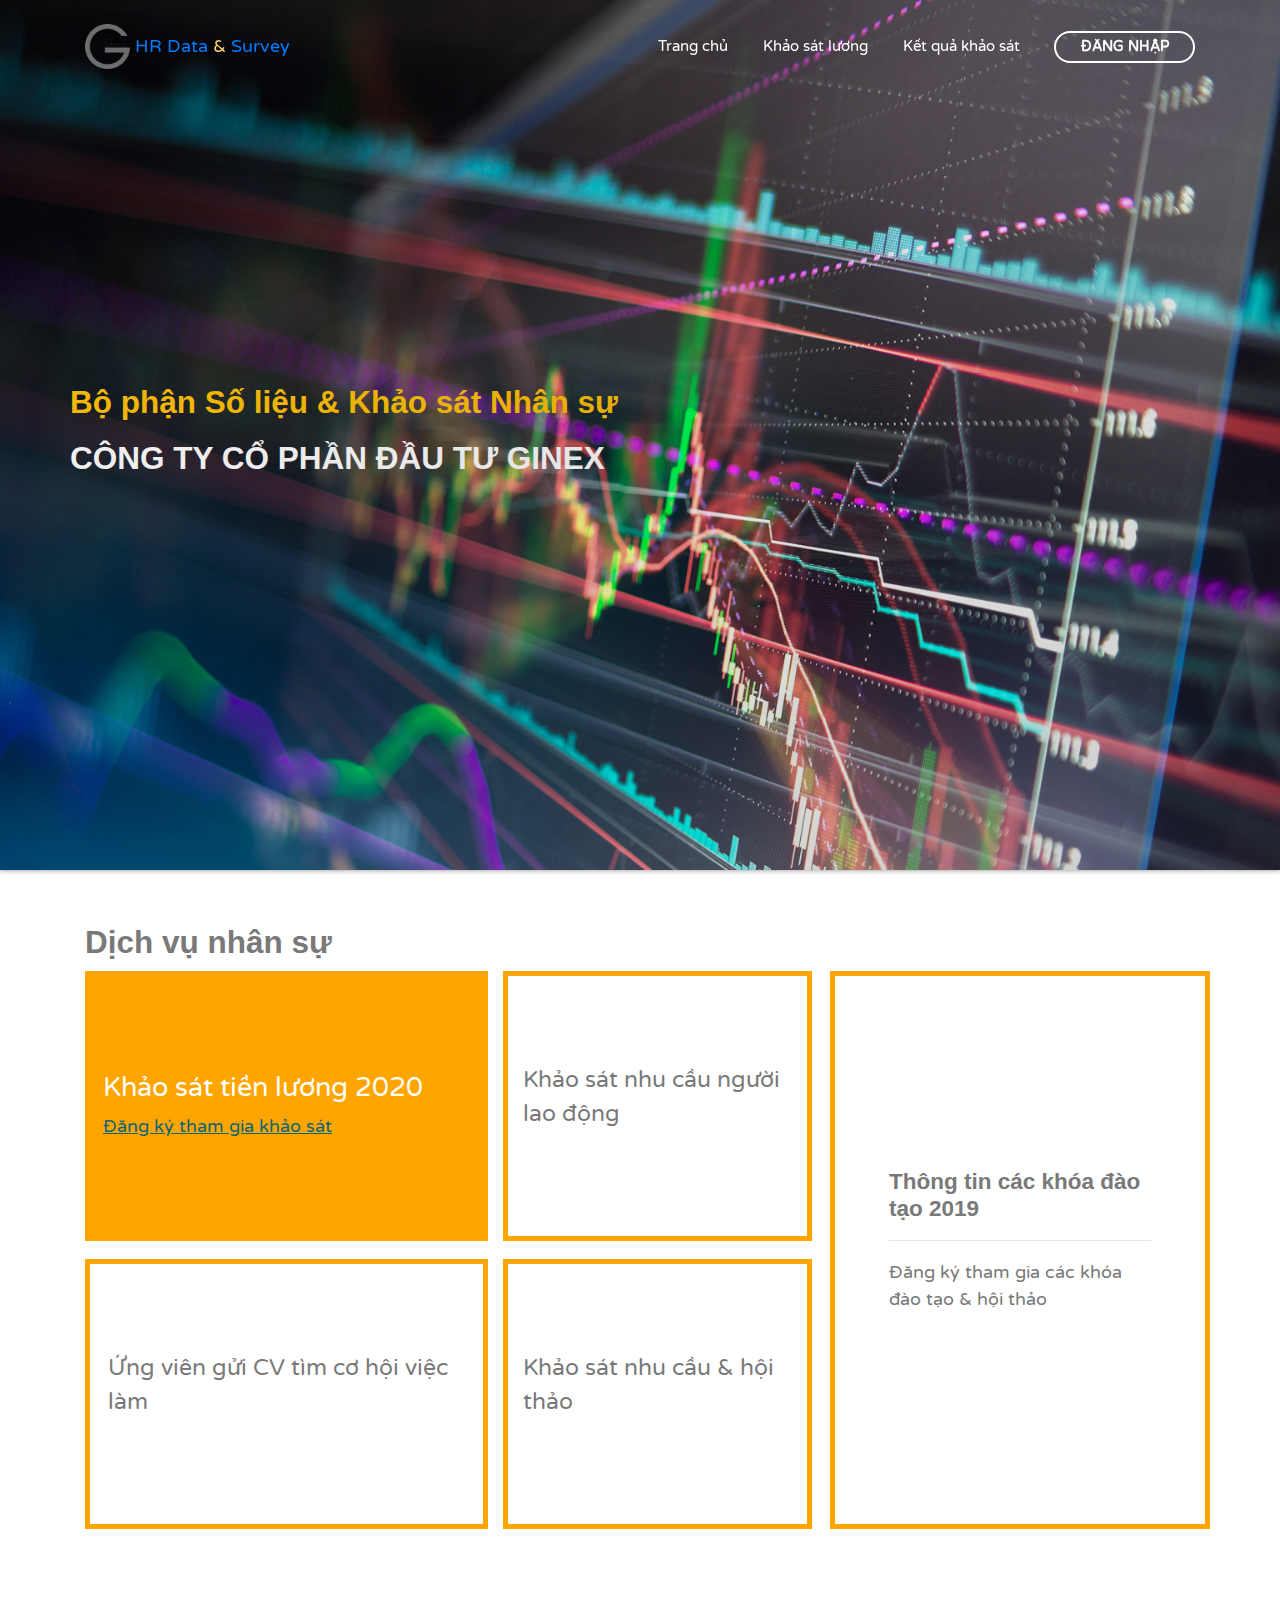
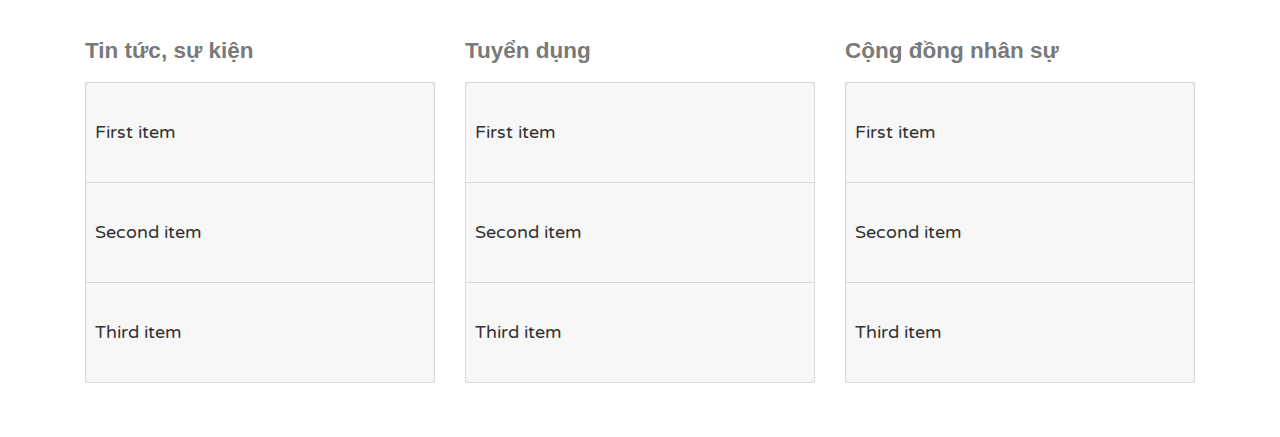
<file: ginex.html>
<!DOCTYPE html>
<html lang="en">

    <head>

        <meta charset="utf-8">
        <meta name="viewport" content="width=device-width, initial-scale=1, shrink-to-fit=no">
        <meta name="description" content="">
        <meta name="author" content="">

        <title>Landing Page - Start Bootstrap Theme</title>

        <!-- Bootstrap core CSS -->
        <link href="vendor/bootstrap/css/bootstrap.min.css" rel="stylesheet">

        <!-- Custom fonts for this template -->
        <link href="vendor/fontawesome-free/css/all.min.css" rel="stylesheet">
        <link href="vendor/simple-line-icons/css/simple-line-icons.css" rel="stylesheet" type="text/css">
        <link href="https://fonts.googleapis.com/css?family=Varela+Round&display=swap&subset=vietnamese" rel="stylesheet">
        <link href="https://fonts.googleapis.com/css?family=Josefin+Sans:300,300i,400,400i,700,700i|Prompt:300,300i,400,400i,700,700i&display=swap&subset=vietnamese" rel="stylesheet">
        <link rel="stylesheet" href="css/ginex.css">
    </head>

    <body>
        <header id="page__header" class="page__header fixed-top">
            <nav class="navbar">
                <div class="container">
                    <a class="navbar-brand d-flex justify-content-center align-items-center" href="#"><img src="img/logo_dark.png" alt="" style="max-height: 2em; opacity: .6;" id="logo-dark"><small>&nbsp;HR Data <span style="color: #fed766;">&amp;</span> Survey</small></a>
                    <div>
                        <a href="#" class="menu-item">Trang chủ</a>
                        <a href="#showcase" class="menu-item">Khảo sát lương</a>
                        <a href="#signup" class="menu-item">Kết quả khảo sát</a>
                        <a id="call-out" class="button button--call-out button--ghost button--slim" href="#">Đăng nhập</a>
                    </div>
                </div>
            </nav>
        </header>
        <main class="masthead d-flex justify-content-center align-items-center">
            <div class="container">
                <div class="row">
                    <div class="">
                        <h3 class="mb-3 text-warning display-5">Bộ phận Số liệu &amp; Khảo sát Nhân sự </h3>
                        <h3 class="text-white">CÔNG TY CỔ PHẦN ĐẦU TƯ GINEX</h3>
                    </div>
                </div>
            </div>
        </main>
        <section class="services py-5">
            <div class="container">
                <div class="row"><div class="col col-md-12"><h3 class="">Dịch vụ nhân sự</h3></div></div>
                <div class="row">

                    <div class="col col-md-8">
                        <div class="pr-3 pb-3">
                            <div class="row">
                                <div class="col col-md-7">
                                    <div class="d-flex align-items-center text-white" style="background: orange;min-height: 15em;">
                                        <div style="padding: 1em;">
                                            <p class="h4">Khảo sát tiền lương 2020</p>
                                            <a href="#" style="color: #0f6674; text-decoration: underline;">Đăng ký tham gia khảo sát</a>
                                        </div>
                                    </div>
                                </div>
                                <div class="col col-md-5 d-flex align-items-center" style="border: 5px solid orange;">
                                    <p class="lead">Khảo sát nhu cầu người lao động</p>
                                </div>
                            </div>
                        </div>
                        <div class="pr-3">
                            <div class="row">
                                <div class="col col-md-7">
                                    <div class="d-flex align-items-center" style="border: 5px solid orange;min-height: 15em; padding: 1em;">
                                        <p class="lead">Ứng viên gửi CV tìm cơ hội việc làm</p>
                                    </div>
                                </div>
                                <div class="col col-md-5 d-flex align-items-center" style="border: 5px solid orange; ">
                                    <p class="lead">Khảo sát nhu cầu &amp; hội thảo</p>
                                </div>
                            </div>
                        </div>
                    </div>
                    <div class="col col-md-4 d-flex align-items-center" style="border: 5px solid orange; padding: 3em;">
                        <div>
                            <h5>Thông tin các khóa đào tạo 2019</h5>
                            <hr>
                            <p>Đăng ký tham gia các khóa đào tạo &amp; hội thảo</p>
                        </div>
                    </div>
                </div>
            </div>
        </section>
        <section class="events">
            <div class="container">
                <div class="row py-5">
                    <div class="col col-md-4">
                        <h5 class="mb-3">Tin tức, sự kiện</h5>
                        <ul class="list-group" style="border: none;">
                            <li class="list-group-item">First item</li>
                            <li class="list-group-item">Second item</li>
                            <li class="list-group-item">Third item</li>
                        </ul>
                    </div>
                    <div class="col col-md-4">
                        <h5 class="mb-3">Tuyển dụng</h5>
                        <ul class="list-group" style="border: none;">
                            <li class="list-group-item">First item</li>
                            <li class="list-group-item">Second item</li>
                            <li class="list-group-item">Third item</li>
                        </ul>
                    </div>
                    <div class="col col-md-4">
                        <h5 class="mb-3">Cộng đồng nhân sự</h5>
                        <ul class="list-group" style="border: none;">
                            <li class="list-group-item">First item</li>
                            <li class="list-group-item">Second item</li>
                            <li class="list-group-item">Third item</li>
                        </ul>
                    </div>
                </div>
            </div>
        </section>


        <!-- Bootstrap core JavaScript -->
        <script src="vendor/jquery/jquery.min.js"></script>
        <script src="vendor/bootstrap/js/bootstrap.bundle.min.js"></script>
        <script>
            $(window).scroll(function(){
                $('#page__header').toggleClass('sticky', $(this).scrollTop() > 0 && window.innerWidth > 1024);
                $('#call-out').toggleClass('button--alt', $(this).scrollTop() > 0 && window.innerWidth > 1024);
            });
        </script>

    </body>

</html>
</file>
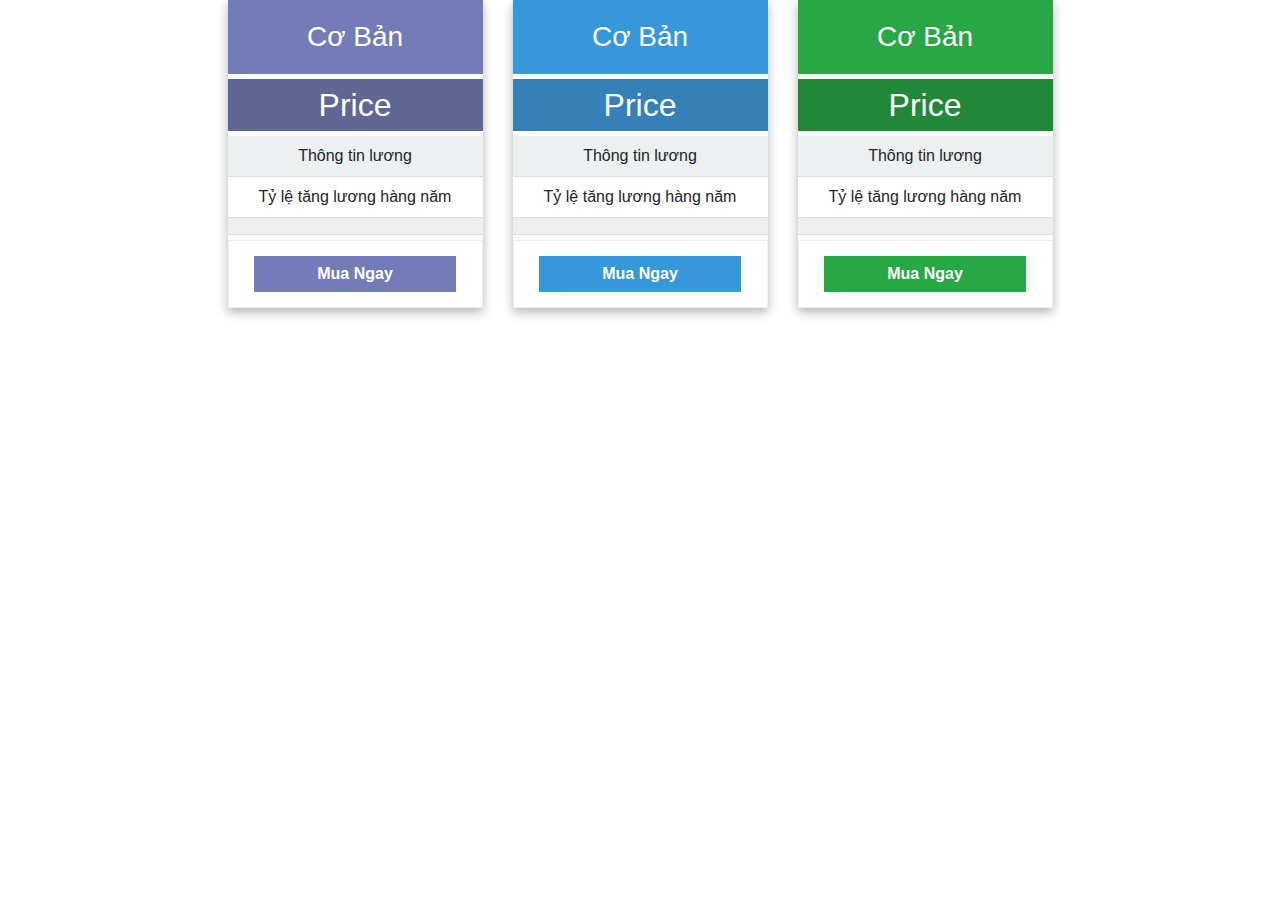
<file: pricing-table.html>
<!DOCTYPE html>
<html lang="en">
    <head>
        <meta charset="UTF-8">
        <title>Pricing table test</title>
        <link rel="stylesheet" href="./vendor/bootstrap/css/bootstrap.min.css">
        <link rel="stylesheet" href="css/test/pricing.css">
    </head>
    <body>
        <div class="container">
            <div class="row d-flex justify-content-center">
                <div class="col-3">
                    <div class="pricingTable">
                        <div class="pricingTable-header">
                            <span class="heading">
                                <h3>Cơ bản</h3>
                            </span>
                            <span class="price-value"><span class="price">Price</span><span class="mo">$10/mo</span></span>
                        </div>
                        <div class="pricingContent">
                            <ul>
                                <li>Thông tin lương</li>
                                <li>Tỷ lệ tăng lương hàng năm</li>
                                <li></li>
                            </ul>
                        </div>
                        <div class="pricingTable-sign-up">
                            <a href="#" class="btn btn-block btn-default">Mua ngay</a>
                        </div>
                    </div>
                </div>                <div class="col-3">
                <div class="pricingTable blue">
                    <div class="pricingTable-header">
                        <span class="heading">
                            <h3>Cơ bản</h3>
                        </span>
                        <span class="price-value"><span class="price">Price</span><span class="mo">$10/mo</span></span>
                    </div>
                    <div class="pricingContent">
                        <ul>
                            <li>Thông tin lương</li>
                            <li>Tỷ lệ tăng lương hàng năm</li>
                            <li></li>
                        </ul>
                    </div>
                    <div class="pricingTable-sign-up">
                        <a href="#" class="btn btn-block btn-default">Mua ngay</a>
                    </div>
                </div>
                </div>                <div class="col-3">
                <div class="pricingTable yellow">
                    <div class="pricingTable-header">
                        <span class="heading">
                            <h3>Cơ bản</h3>
                        </span>
                        <span class="price-value"><span class="price">Price</span><span class="mo">$10/mo</span></span>
                    </div>
                    <div class="pricingContent">
                        <ul>
                            <li>Thông tin lương</li>
                            <li>Tỷ lệ tăng lương hàng năm</li>
                            <li></li>
                        </ul>
                    </div>
                    <div class="pricingTable-sign-up">
                        <a href="#" class="btn btn-block btn-default">Mua ngay</a>
                    </div>
                </div>
                </div>

            </div>
        </div>
    </body>
</html>
</file>
<file: vendor/simple-line-icons/css/simple-line-icons.css>
@font-face {
  font-family: 'simple-line-icons';
  src: url('../fonts/Simple-Line-Icons.eot?v=2.4.0');
  src: url('../fonts/Simple-Line-Icons.eot?v=2.4.0#iefix') format('embedded-opentype'), url('../fonts/Simple-Line-Icons.woff2?v=2.4.0') format('woff2'), url('../fonts/Simple-Line-Icons.ttf?v=2.4.0') format('truetype'), url('../fonts/Simple-Line-Icons.woff?v=2.4.0') format('woff'), url('../fonts/Simple-Line-Icons.svg?v=2.4.0#simple-line-icons') format('svg');
  font-weight: normal;
  font-style: normal;
}
/*
 Use the following CSS code if you want to have a class per icon.
 Instead of a list of all class selectors, you can use the generic [class*="icon-"] selector, but it's slower:
*/
.icon-user,
.icon-people,
.icon-user-female,
.icon-user-follow,
.icon-user-following,
.icon-user-unfollow,
.icon-login,
.icon-logout,
.icon-emotsmile,
.icon-phone,
.icon-call-end,
.icon-call-in,
.icon-call-out,
.icon-map,
.icon-location-pin,
.icon-direction,
.icon-directions,
.icon-compass,
.icon-layers,
.icon-menu,
.icon-list,
.icon-options-vertical,
.icon-options,
.icon-arrow-down,
.icon-arrow-left,
.icon-arrow-right,
.icon-arrow-up,
.icon-arrow-up-circle,
.icon-arrow-left-circle,
.icon-arrow-right-circle,
.icon-arrow-down-circle,
.icon-check,
.icon-clock,
.icon-plus,
.icon-minus,
.icon-close,
.icon-event,
.icon-exclamation,
.icon-organization,
.icon-trophy,
.icon-screen-smartphone,
.icon-screen-desktop,
.icon-plane,
.icon-notebook,
.icon-mustache,
.icon-mouse,
.icon-magnet,
.icon-energy,
.icon-disc,
.icon-cursor,
.icon-cursor-move,
.icon-crop,
.icon-chemistry,
.icon-speedometer,
.icon-shield,
.icon-screen-tablet,
.icon-magic-wand,
.icon-hourglass,
.icon-graduation,
.icon-ghost,
.icon-game-controller,
.icon-fire,
.icon-eyeglass,
.icon-envelope-open,
.icon-envelope-letter,
.icon-bell,
.icon-badge,
.icon-anchor,
.icon-wallet,
.icon-vector,
.icon-speech,
.icon-puzzle,
.icon-printer,
.icon-present,
.icon-playlist,
.icon-pin,
.icon-picture,
.icon-handbag,
.icon-globe-alt,
.icon-globe,
.icon-folder-alt,
.icon-folder,
.icon-film,
.icon-feed,
.icon-drop,
.icon-drawer,
.icon-docs,
.icon-doc,
.icon-diamond,
.icon-cup,
.icon-calculator,
.icon-bubbles,
.icon-briefcase,
.icon-book-open,
.icon-basket-loaded,
.icon-basket,
.icon-bag,
.icon-action-undo,
.icon-action-redo,
.icon-wrench,
.icon-umbrella,
.icon-trash,
.icon-tag,
.icon-support,
.icon-frame,
.icon-size-fullscreen,
.icon-size-actual,
.icon-shuffle,
.icon-share-alt,
.icon-share,
.icon-rocket,
.icon-question,
.icon-pie-chart,
.icon-pencil,
.icon-note,
.icon-loop,
.icon-home,
.icon-grid,
.icon-graph,
.icon-microphone,
.icon-music-tone-alt,
.icon-music-tone,
.icon-earphones-alt,
.icon-earphones,
.icon-equalizer,
.icon-like,
.icon-dislike,
.icon-control-start,
.icon-control-rewind,
.icon-control-play,
.icon-control-pause,
.icon-control-forward,
.icon-control-end,
.icon-volume-1,
.icon-volume-2,
.icon-volume-off,
.icon-calendar,
.icon-bulb,
.icon-chart,
.icon-ban,
.icon-bubble,
.icon-camrecorder,
.icon-camera,
.icon-cloud-download,
.icon-cloud-upload,
.icon-envelope,
.icon-eye,
.icon-flag,
.icon-heart,
.icon-info,
.icon-key,
.icon-link,
.icon-lock,
.icon-lock-open,
.icon-magnifier,
.icon-magnifier-add,
.icon-magnifier-remove,
.icon-paper-clip,
.icon-paper-plane,
.icon-power,
.icon-refresh,
.icon-reload,
.icon-settings,
.icon-star,
.icon-symbol-female,
.icon-symbol-male,
.icon-target,
.icon-credit-card,
.icon-paypal,
.icon-social-tumblr,
.icon-social-twitter,
.icon-social-facebook,
.icon-social-instagram,
.icon-social-linkedin,
.icon-social-pinterest,
.icon-social-github,
.icon-social-google,
.icon-social-reddit,
.icon-social-skype,
.icon-social-dribbble,
.icon-social-behance,
.icon-social-foursqare,
.icon-social-soundcloud,
.icon-social-spotify,
.icon-social-stumbleupon,
.icon-social-youtube,
.icon-social-dropbox,
.icon-social-vkontakte,
.icon-social-steam {
  font-family: 'simple-line-icons';
  speak: none;
  font-style: normal;
  font-weight: normal;
  font-variant: normal;
  text-transform: none;
  line-height: 1;
  /* Better Font Rendering =========== */
  -webkit-font-smoothing: antialiased;
  -moz-osx-font-smoothing: grayscale;
}
.icon-user:before {
  content: "\e005";
}
.icon-people:before {
  content: "\e001";
}
.icon-user-female:before {
  content: "\e000";
}
.icon-user-follow:before {
  content: "\e002";
}
.icon-user-following:before {
  content: "\e003";
}
.icon-user-unfollow:before {
  content: "\e004";
}
.icon-login:before {
  content: "\e066";
}
.icon-logout:before {
  content: "\e065";
}
.icon-emotsmile:before {
  content: "\e021";
}
.icon-phone:before {
  content: "\e600";
}
.icon-call-end:before {
  content: "\e048";
}
.icon-call-in:before {
  content: "\e047";
}
.icon-call-out:before {
  content: "\e046";
}
.icon-map:before {
  content: "\e033";
}
.icon-location-pin:before {
  content: "\e096";
}
.icon-direction:before {
  content: "\e042";
}
.icon-directions:before {
  content: "\e041";
}
.icon-compass:before {
  content: "\e045";
}
.icon-layers:before {
  content: "\e034";
}
.icon-menu:before {
  content: "\e601";
}
.icon-list:before {
  content: "\e067";
}
.icon-options-vertical:before {
  content: "\e602";
}
.icon-options:before {
  content: "\e603";
}
.icon-arrow-down:before {
  content: "\e604";
}
.icon-arrow-left:before {
  content: "\e605";
}
.icon-arrow-right:before {
  content: "\e606";
}
.icon-arrow-up:before {
  content: "\e607";
}
.icon-arrow-up-circle:before {
  content: "\e078";
}
.icon-arrow-left-circle:before {
  content: "\e07a";
}
.icon-arrow-right-circle:before {
  content: "\e079";
}
.icon-arrow-down-circle:before {
  content: "\e07b";
}
.icon-check:before {
  content: "\e080";
}
.icon-clock:before {
  content: "\e081";
}
.icon-plus:before {
  content: "\e095";
}
.icon-minus:before {
  content: "\e615";
}
.icon-close:before {
  content: "\e082";
}
.icon-event:before {
  content: "\e619";
}
.icon-exclamation:before {
  content: "\e617";
}
.icon-organization:before {
  content: "\e616";
}
.icon-trophy:before {
  content: "\e006";
}
.icon-screen-smartphone:before {
  content: "\e010";
}
.icon-screen-desktop:before {
  content: "\e011";
}
.icon-plane:before {
  content: "\e012";
}
.icon-notebook:before {
  content: "\e013";
}
.icon-mustache:before {
  content: "\e014";
}
.icon-mouse:before {
  content: "\e015";
}
.icon-magnet:before {
  content: "\e016";
}
.icon-energy:before {
  content: "\e020";
}
.icon-disc:before {
  content: "\e022";
}
.icon-cursor:before {
  content: "\e06e";
}
.icon-cursor-move:before {
  content: "\e023";
}
.icon-crop:before {
  content: "\e024";
}
.icon-chemistry:before {
  content: "\e026";
}
.icon-speedometer:before {
  content: "\e007";
}
.icon-shield:before {
  content: "\e00e";
}
.icon-screen-tablet:before {
  content: "\e00f";
}
.icon-magic-wand:before {
  content: "\e017";
}
.icon-hourglass:before {
  content: "\e018";
}
.icon-graduation:before {
  content: "\e019";
}
.icon-ghost:before {
  content: "\e01a";
}
.icon-game-controller:before {
  content: "\e01b";
}
.icon-fire:before {
  content: "\e01c";
}
.icon-eyeglass:before {
  content: "\e01d";
}
.icon-envelope-open:before {
  content: "\e01e";
}
.icon-envelope-letter:before {
  content: "\e01f";
}
.icon-bell:before {
  content: "\e027";
}
.icon-badge:before {
  content: "\e028";
}
.icon-anchor:before {
  content: "\e029";
}
.icon-wallet:before {
  content: "\e02a";
}
.icon-vector:before {
  content: "\e02b";
}
.icon-speech:before {
  content: "\e02c";
}
.icon-puzzle:before {
  content: "\e02d";
}
.icon-printer:before {
  content: "\e02e";
}
.icon-present:before {
  content: "\e02f";
}
.icon-playlist:before {
  content: "\e030";
}
.icon-pin:before {
  content: "\e031";
}
.icon-picture:before {
  content: "\e032";
}
.icon-handbag:before {
  content: "\e035";
}
.icon-globe-alt:before {
  content: "\e036";
}
.icon-globe:before {
  content: "\e037";
}
.icon-folder-alt:before {
  content: "\e039";
}
.icon-folder:before {
  content: "\e089";
}
.icon-film:before {
  content: "\e03a";
}
.icon-feed:before {
  content: "\e03b";
}
.icon-drop:before {
  content: "\e03e";
}
.icon-drawer:before {
  content: "\e03f";
}
.icon-docs:before {
  content: "\e040";
}
.icon-doc:before {
  content: "\e085";
}
.icon-diamond:before {
  content: "\e043";
}
.icon-cup:before {
  content: "\e044";
}
.icon-calculator:before {
  content: "\e049";
}
.icon-bubbles:before {
  content: "\e04a";
}
.icon-briefcase:before {
  content: "\e04b";
}
.icon-book-open:before {
  content: "\e04c";
}
.icon-basket-loaded:before {
  content: "\e04d";
}
.icon-basket:before {
  content: "\e04e";
}
.icon-bag:before {
  content: "\e04f";
}
.icon-action-undo:before {
  content: "\e050";
}
.icon-action-redo:before {
  content: "\e051";
}
.icon-wrench:before {
  content: "\e052";
}
.icon-umbrella:before {
  content: "\e053";
}
.icon-trash:before {
  content: "\e054";
}
.icon-tag:before {
  content: "\e055";
}
.icon-support:before {
  content: "\e056";
}
.icon-frame:before {
  content: "\e038";
}
.icon-size-fullscreen:before {
  content: "\e057";
}
.icon-size-actual:before {
  content: "\e058";
}
.icon-shuffle:before {
  content: "\e059";
}
.icon-share-alt:before {
  content: "\e05a";
}
.icon-share:before {
  content: "\e05b";
}
.icon-rocket:before {
  content: "\e05c";
}
.icon-question:before {
  content: "\e05d";
}
.icon-pie-chart:before {
  content: "\e05e";
}
.icon-pencil:before {
  content: "\e05f";
}
.icon-note:before {
  content: "\e060";
}
.icon-loop:before {
  content: "\e064";
}
.icon-home:before {
  content: "\e069";
}
.icon-grid:before {
  content: "\e06a";
}
.icon-graph:before {
  content: "\e06b";
}
.icon-microphone:before {
  content: "\e063";
}
.icon-music-tone-alt:before {
  content: "\e061";
}
.icon-music-tone:before {
  content: "\e062";
}
.icon-earphones-alt:before {
  content: "\e03c";
}
.icon-earphones:before {
  content: "\e03d";
}
.icon-equalizer:before {
  content: "\e06c";
}
.icon-like:before {
  content: "\e068";
}
.icon-dislike:before {
  content: "\e06d";
}
.icon-control-start:before {
  content: "\e06f";
}
.icon-control-rewind:before {
  content: "\e070";
}
.icon-control-play:before {
  content: "\e071";
}
.icon-control-pause:before {
  content: "\e072";
}
.icon-control-forward:before {
  content: "\e073";
}
.icon-control-end:before {
  content: "\e074";
}
.icon-volume-1:before {
  content: "\e09f";
}
.icon-volume-2:before {
  content: "\e0a0";
}
.icon-volume-off:before {
  content: "\e0a1";
}
.icon-calendar:before {
  content: "\e075";
}
.icon-bulb:before {
  content: "\e076";
}
.icon-chart:before {
  content: "\e077";
}
.icon-ban:before {
  content: "\e07c";
}
.icon-bubble:before {
  content: "\e07d";
}
.icon-camrecorder:before {
  content: "\e07e";
}
.icon-camera:before {
  content: "\e07f";
}
.icon-cloud-download:before {
  content: "\e083";
}
.icon-cloud-upload:before {
  content: "\e084";
}
.icon-envelope:before {
  content: "\e086";
}
.icon-eye:before {
  content: "\e087";
}
.icon-flag:before {
  content: "\e088";
}
.icon-heart:before {
  content: "\e08a";
}
.icon-info:before {
  content: "\e08b";
}
.icon-key:before {
  content: "\e08c";
}
.icon-link:before {
  content: "\e08d";
}
.icon-lock:before {
  content: "\e08e";
}
.icon-lock-open:before {
  content: "\e08f";
}
.icon-magnifier:before {
  content: "\e090";
}
.icon-magnifier-add:before {
  content: "\e091";
}
.icon-magnifier-remove:before {
  content: "\e092";
}
.icon-paper-clip:before {
  content: "\e093";
}
.icon-paper-plane:before {
  content: "\e094";
}
.icon-power:before {
  content: "\e097";
}
.icon-refresh:before {
  content: "\e098";
}
.icon-reload:before {
  content: "\e099";
}
.icon-settings:before {
  content: "\e09a";
}
.icon-star:before {
  content: "\e09b";
}
.icon-symbol-female:before {
  content: "\e09c";
}
.icon-symbol-male:before {
  content: "\e09d";
}
.icon-target:before {
  content: "\e09e";
}
.icon-credit-card:before {
  content: "\e025";
}
.icon-paypal:before {
  content: "\e608";
}
.icon-social-tumblr:before {
  content: "\e00a";
}
.icon-social-twitter:before {
  content: "\e009";
}
.icon-social-facebook:before {
  content: "\e00b";
}
.icon-social-instagram:before {
  content: "\e609";
}
.icon-social-linkedin:before {
  content: "\e60a";
}
.icon-social-pinterest:before {
  content: "\e60b";
}
.icon-social-github:before {
  content: "\e60c";
}
.icon-social-google:before {
  content: "\e60d";
}
.icon-social-reddit:before {
  content: "\e60e";
}
.icon-social-skype:before {
  content: "\e60f";
}
.icon-social-dribbble:before {
  content: "\e00d";
}
.icon-social-behance:before {
  content: "\e610";
}
.icon-social-foursqare:before {
  content: "\e611";
}
.icon-social-soundcloud:before {
  content: "\e612";
}
.icon-social-spotify:before {
  content: "\e613";
}
.icon-social-stumbleupon:before {
  content: "\e614";
}
.icon-social-youtube:before {
  content: "\e008";
}
.icon-social-dropbox:before {
  content: "\e00c";
}
.icon-social-vkontakte:before {
  content: "\e618";
}
.icon-social-steam:before {
  content: "\e620";
}
</file>
<file: css/ginex.css>
body, html {
    font: 18px "Varela Round", Arial, sans-serif;
    line-height: 1.5;
    color: #797979;
}
h1,
h2,
h3,
h4,
h5,
h6 {
  font-family: 'Promptll', 'Helvetica Neue', Helvetica, Arial, sans-serif;
  font-weight: 700;
}
.page__header{padding: .5em 0;transition: background 0.25s ease 0s;}
.page__header.sticky {position: fixed; background: #ffffff;color: #797979;}

.page__header .menu-item { display: inline-block; position: relative; padding: 1em; font-size: 15px; }

.page__header .menu-item.current, .page__header .menu-item:hover { color: #fff; text-decoration: none;}

.page__header .menu-item { color: #ffffff; }

.page__header .menu-item:before, .page__header .menu-item:after { content: ''; position: absolute; bottom: .5em; height: 3px; transition: all 0.3s cubic-bezier(0.15, 0.29, 0.42, 0.63); }

.page__header .menu-item:hover:before, .page__header .menu-item:hover:after { transition: all 0.3s cubic-bezier(0.54, 0.38, 0.85, 0.54); }

.page__header .menu-item:before { left: 1em; right: 100%; border-top: 1px solid; }

.page__header .menu-item:after { right: 1em; left: 100%; border-top: 1px solid; height: 2px; }

.page__header .menu-item.current:before, .page__header .menu-item:hover:before { right: 1em; }

.page__header .menu-item.current:after, .page__header .menu-item:hover:after { left: 1em; }

.page__header:not(.sticky) .menu-item:before, .page__header:not(.sticky) .menu-item:after { opacity: .6; }

.page__header.sticky .menu-item { color: #797979; }

.page__header.sticky .menu-item.current, .page__header.sticky .menu-item:hover { color: #4e8fd1; }

.masthead {
  position: relative;
  background-color: #343a40;
  background: url("../img/ginex-home-1.jpg") no-repeat center center;
  background-size: cover;
  background-attachment: fixed;
  padding-top: 8rem;
  padding-bottom: 8rem;
  box-shadow:.3px .3px 5px 1px #999;
    height: calc(100vh - 30px);
}

.masthead:before {
  content: '';
    position: absolute;
    top: 0;
    left: 0;
    width: 100%;
    height: 100%;
    z-index: 1;
    background-image: linear-gradient(146deg, transparent 0%, rgba(0, 0, 0, 0.2) 100%);
}


/*button*/
.button{display: inline-block; text-transform: uppercase; padding: .8em 3.5em;margin: 0 0 1.5em 0; background: #4e8fd1; border-radius: 10em;font-size: 14px; color: #fff;border: 3px solid #4e8fd1;text-align: center;line-height: 1;transition: all .25s;font-weight: bold;}
.button--call-out{margin: 0 0 0 1em; font-size: 14px; padding: .7em 1.75em;}
.button--ghost {color:#fff; border-color: #fff; background: transparent;}
.button--alt{color: #4e8fd1; border-color: #4e8fd1; background: transparent;}
.button--slim{padding: .5em 1.75em;border-width: 2px;}

.button:hover{
    color: #fff;
    border-color: #4e8fd1;
    background: #4e8fd1;
    text-decoration: none;
}




/*services*/
/*.services{height: 50em;}*/
.list-group{color: #333; background: #e4e7ed;}
.list-group .list-group-item{padding: 2em .5em;background: #f7f7f8;}
</file>
<file: css/test/pricing.css>
.pricingTable{
    text-align: center;
    box-shadow: 0 4px 10px rgba(0, 0, 0, .3);
    transition: all .3s ease 0s;
}
.pricingTable:hover{
    margin-top: -20px;
}
.pricingTable > .pricingTable-header{
    color: #fff;
}
.pricingTable-header > .heading{
    background: #727cb6;
    display: block;
    padding: 20px;
    margin-bottom: 5px;
}
.heading > h3{
    text-transform: capitalize;
    margin: 0;
}
.pricingTable-header > .price-value{
    padding: 2px;
    background: #5f6795;
    display: block;
    font-size: 32px;
}
.pricingTable:hover .price-value > .price,
.pricingTable .price-value > .mo{
    display: none;
}
.pricingTable:hover .price-value > .mo{
    display: block;
}
.pricingTable > .pricingContent{
    margin-top: 5px;
}
.pricingContent > ul{
    padding: 0;
    list-style: none;
    margin-bottom: 5px;
}
.pricingContent > ul > li{
    padding: 8px 20px;
    border-bottom: 1px solid #dddddd;
}
.pricingContent > ul > li:nth-child(odd){
    background: #ECF0F1;
}
.pricingTable > .pricingTable-sign-up{
    padding: 15px 0;
    border: 1px solid #ecf0f1;
}
.pricingTable-sign-up > .btn-block{
    width: 80%;
    margin: 0 auto;
    background: #727cb6;
    border: 0px none;
    color:#fff;
    text-transform: capitalize;
    font-weight: bold;
    border-radius: 0px;
}
.pricingTable-sign-up > .btn-block:hover{
    background: #5f6795;
    color:#fff;
}
.blue .heading,.blue .btn-block{
    background: #3498db;
}
.blue .price-value,.blue .btn-block:hover{
    background: #3480b7;
}
.pink .heading,.pink .btn-block{
    background: #ed687c;
}
.pink .price-value,.pink .btn-block:hover{
    background: #bb5163;
}
.yellow .heading,.yellow .btn-block{
    background: #28a745;
}
.yellow .price-value,.yellow .btn-block:hover{
    background: #218838;
}
@media only screen and (max-width: 768px){
    .pricingTable{
        margin-bottom: 80px;
    }
}
</file>
